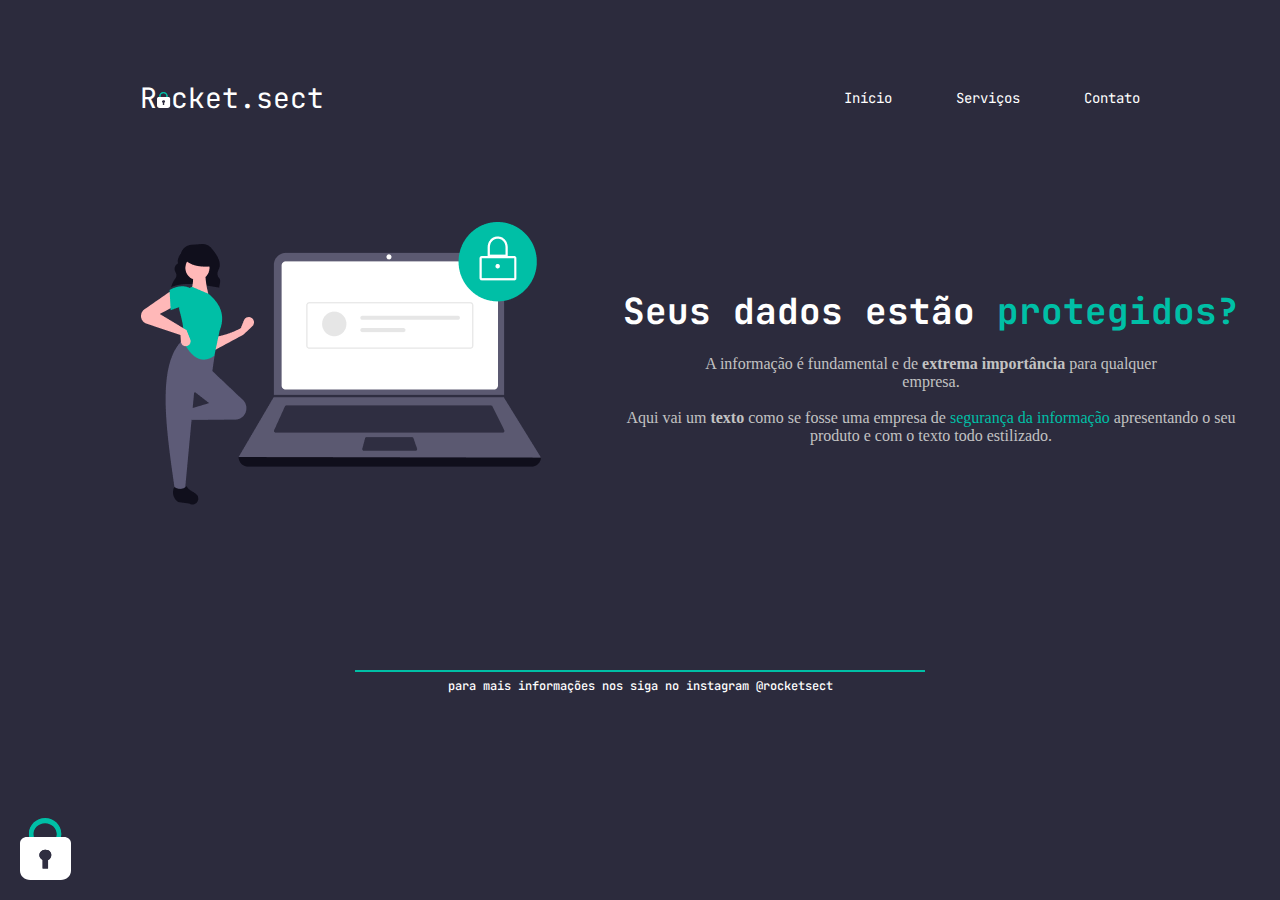
<file: Dados Seguros/index.html>
<!DOCTYPE html>
<html lang="pt-br">
  
  
  <head>
    <link rel="preconnect" href="https://fonts.gstatic.com" crossorigin>
      <link href="https://fonts.googleapis.com/css2?family=JetBrains+Mono:wght@700&family=Mulish:wght@400;700&family=Open+Sans:wght@400;700&display=swap" rel="stylesheet">
    <meta charset="UTF-8">
  <meta name="viewport" content="width=device-width, initial-scale=1.0">
  <title>Dados Seguros</title>

  
  <link rel="preconnect" href="https://fonts.googleapis.com">
  <link rel="stylesheet" href="style.css">
</head>
<body>

  <div class="page"> 
    <nav>
    <a id="logo" href="#">R<img src="images/padlock-decoration.svg" alt="cadeado cinza pequeno com alca verde">cket.sect</a>
    <ul>
      <li><a href="#">Início</a></li>
      <li><a href="#">Serviços</a></li>
      <li><a href="#">Contato</a></li>
    </ul>
  </nav>
  <main>
  
  <img src="images/img1.png" alt="Mulher de camiseta verde ao lado de um notebok com um cadeado verde voando">
  
  <section>
    
    <h1>Seus dados estão 
      <span>protegidos?</span></h1>
      
      <p>
        A informação é fundamental e de <strong>extrema importância</strong> para qualquer 
      </br>
        empresa.
      </br>
      </br>
      Aqui vai um <strong>texto</strong> como se fosse uma empresa de <span>segurança da informação</span> apresentando o seu produto e com o texto todo estilizado.
    </p>
  </section>
  
</main>
    
  
  <footer>

    <div id="line"></div>
    para mais informações nos siga no instagram 
    <a href="https://instagram.com/rocketsect">@rocketsect</a>
  </footer>
</div>

<img id="cadeado" src="images/padlock.svg" alt="cadeado cinza com alca verde">
  
</body>
</html>
</file>
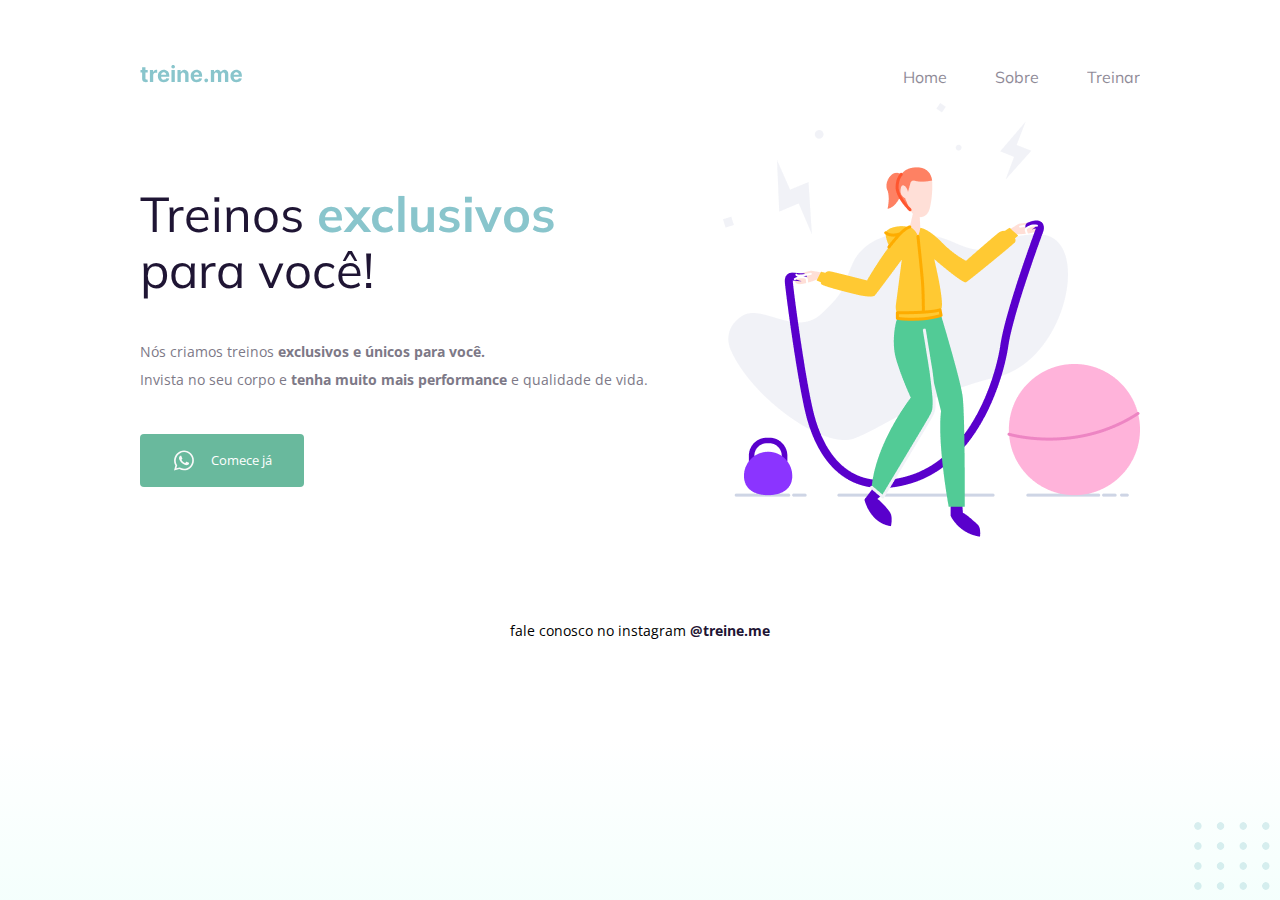
<file: Desafio (Projeto 02) Fácil/index.html>
<!DOCTYPE html>
<html lang="pt-br">
  <head>
    <link rel="preconnect" href="https://fonts.googleapis.com">
    <link rel="preconnect" href="https://fonts.gstatic.com" crossorigin>

    <meta charset="UTF-8" />
    <meta name="viewport" content="width=device-width, initial-scale=1.0" />
    <title>Treine me</title>

    <link href="https://fonts.googleapis.com/css2?family=Mulish:wght@400;700&family=Open+Sans:wght@400;700&display=swap" rel="stylesheet">

    <link rel="stylesheet" href="style.css">

  </head>
  <body>
    <div class="page">
      <nav>
          <a id="logo" href="#">
            <img src="images/logo.svg" alt="Treine.me" />
          </a>
          <ul>
            <li><a href="#">Home</a></li>
            <li><a href="#">Sobre</a></li>
            <li><a href="#">Treinar</a></li>
          </ul>
        </nav>
        
        <main>
          
          <section>
            
            <h1>Treinos <span>exclusivos</span> para você!</h1>
            
            <p>
              Nós criamos treinos <strong>exclusivos e únicos para você.</strong></br>
              Invista no seu corpo e <strong>tenha muito mais performance</strong> e qualidade de vida.
            </p>
            
            <button>
              
              <img src="images/whats.svg" alt="Ícone do whatsapp">
              Comece já 
            </button>
            
          </section>
          <img src="images/img.png" alt="Desenho de uma mulher pulando corta numa academia.">
          
        </main>
        
      <footer>
          fale conosco no instagram <a href="https://instagram.com/treineme" target="_blank">@treine.me</a>
      </footer>
    </div>

    <img id="balls" src="images/balls.svg" alt="Bolinhas decorativas verdes no canto inferior direito da página.">

  </body>
</html>
</file>
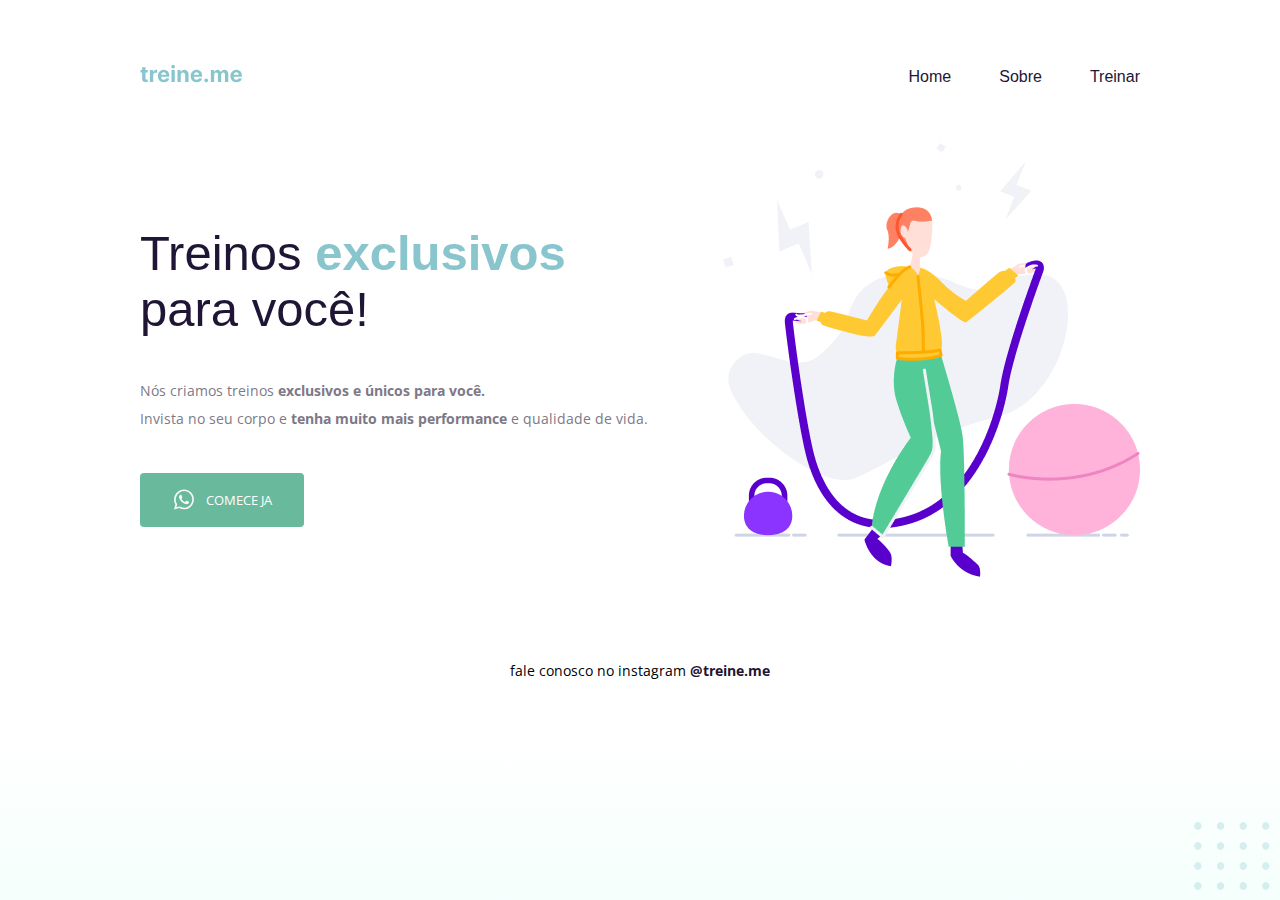
<file: Desafio - Intermediário/index.html>
<!DOCTYPE html>
<html lang="pt-br">
  <head>
    <link rel="preconnect" href="https://fonts.googleapis.com">
    <link rel="preconnect" href="https://fonts.gstatic.com" crossorigin>

    <meta charset="UTF-8" />
    <meta name="viewport" content="width=device-width, initial-scale=1.0" />
    <title>Treine me</title>

    <link href="https://fonts.googleapis.com/css2?family=Mulish:wght@400;700&family=Open+Sans:wght@400;700&display=swap" rel="stylesheet">

    <link rel="stylesheet" href="style.css">

  </head>
  
  <body>
    <div class="page">
      <nav>
        <a id="logo" href="#">
        <img src="images/logo.svg" alt="Treine.me"/>
      </a>
          <ul>
            <li><a href="#">Home</a></li>
            <li><a href="#">Sobre</a></li>
            <li><a href="#">Treinar</a></li>
          </ul>
        </nav>
    <main>

        <section>

         <h1>Treinos <span>exclusivos</span>
           para você!</h1>
          
          <p>
          Nós criamos treinos <strong>exclusivos e únicos para você.</strong>
        </br>
            Invista no seu corpo e <strong>tenha muito mais performance</strong> e qualidade de vida.
          </p>
          
          <button>
            <img src="images/whats.svg" alt="Ícone do whatsapp">
            Comece Ja
          </button>
          
        </section>
        
        <img src="images/img.png" alt="Desenho de uma mulher pulando corta numa academia.">
        
      </main>
      <footer>
        fale conosco no instagram <a href="https://instagram.com/treineme" target="_blank">@treine.me</a>
      <footer>
      </div>
    <img id="balls" src="images/balls.svg" alt="Bolinhas decorativas verdes no canto inferior direito da página.">
  </body>
</html>
</file>
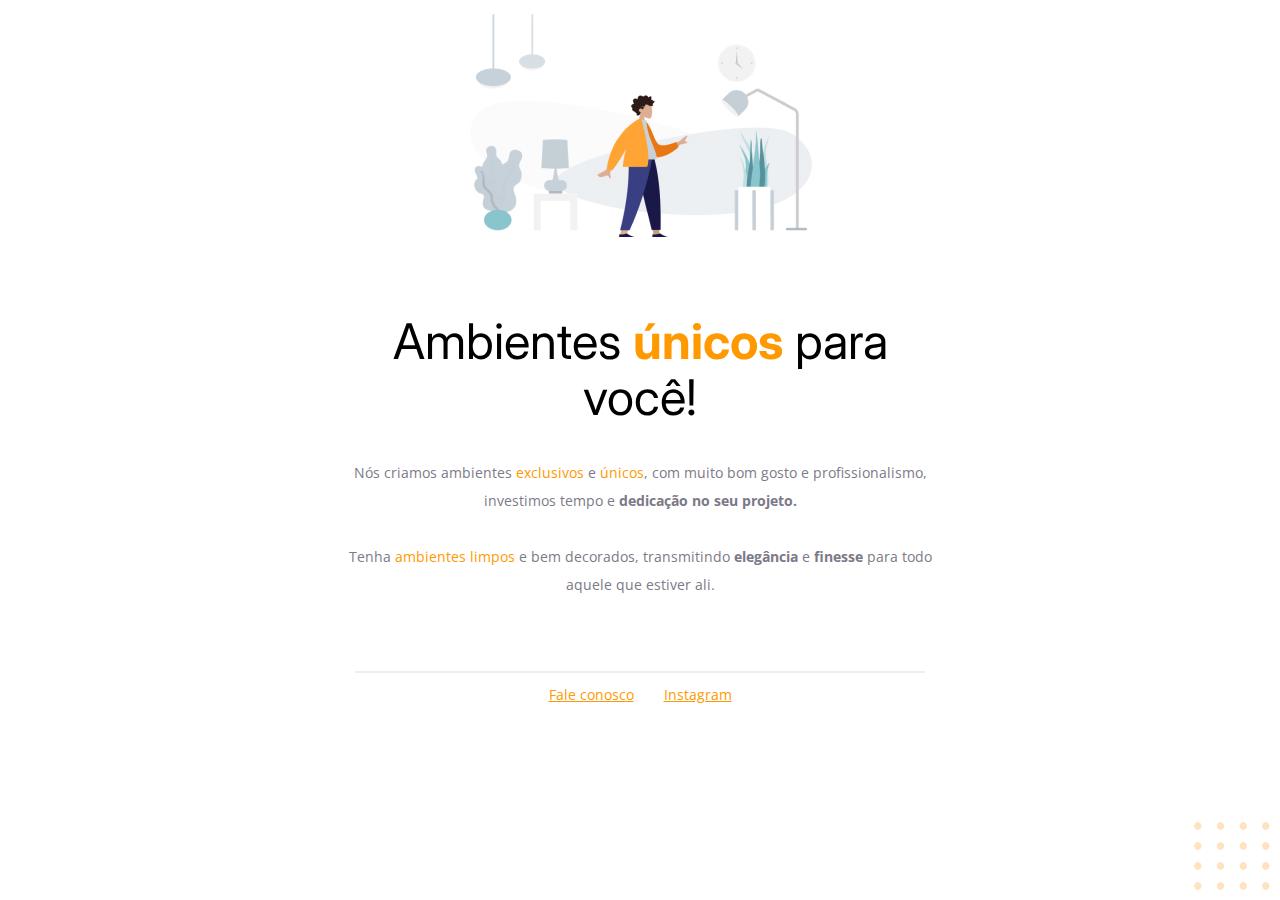
<file: Projeto 01 QUEBRADO/index.html>
<!-- Instrução que define o tipo do documento. -->
<!DOCTYPE html>
<html lang="pt-br">
  <!-- Tag <head> contém as instruções para a página -->
  <head>
    <link rel="preconnect" href="https://fonts.googleapis.com" />
    <link rel="preconnect" href="https://fonts.gstatic.com" crossorigin />
    <meta charset="UTF-8" />
    <meta name="viewport" content="width=device-width, initial-scale=1.0" />
    <title>Móveis customizados</title>

    <link
      href="https://fonts.googleapis.com/css2?family=Inter:wght@400;700&family=Open+Sans:wght@400;700&display=swap"
      rel="stylesheet"
    />
    <link rel="stylesheet" href="style.css" />
    
  </head>
 
  <!-- Tag <body> é o corpo do documento, onde tem as informações que serão mostradas. -->
  <body>
    
  </p>
<img
src="images/img1.jpg"
alt="Desenho de uma pessoa vestindo uma camisa amarela em uma sala com Móveis"
/>

<div id="hero">
  <h1>Ambientes <span>únicos</span> para você!</h1>
  <p>
    Nós criamos ambientes <span>exclusivos</span> e <span>únicos</span>, com muito
    bom gosto e profissionalismo, investimos tempo e
    <strong>dedicação no seu projeto.</strong>

    <br />
    <br />

    Tenha <span>ambientes limpos</span> e bem decorados, transmitindo
    <strong>elegância</strong> e <strong>finesse</strong>
    para todo aquele que estiver ali.
  </div>

  <div class="line"></div>

  <div id="footer">
    <a href="mailto:contato@moveisparavoce.com">Fale conosco</a>
    
    
    <a target="_blank" 
    href="https://instagram.com/moveisparavoce">Instagram</a>

  </div>
  <img
      id="balls"
      src="images/balls.svg"
      alt="Bolinhas alaranjadas no canto inferior direito da tela"
    />
  </body>
</html>
</file>
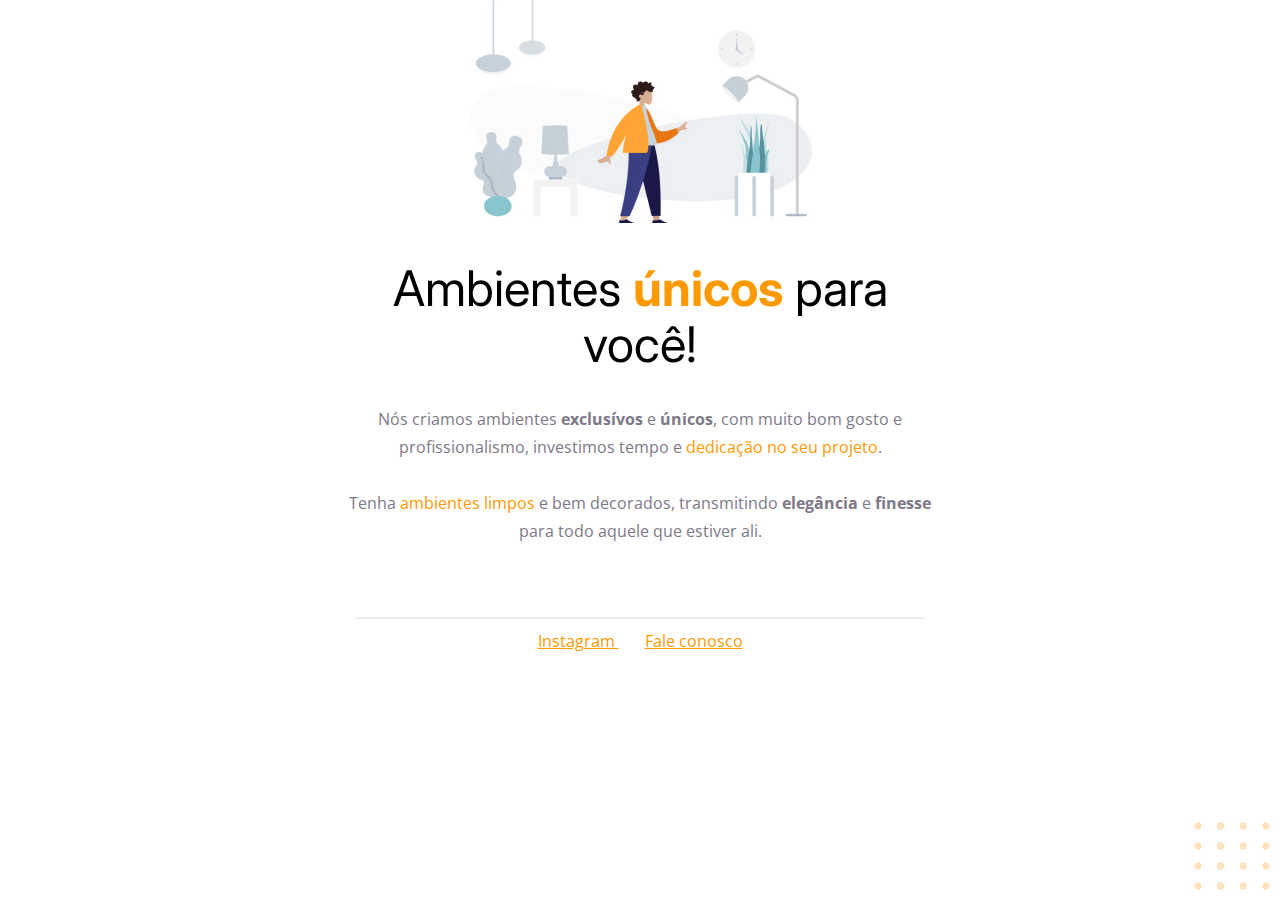
<file: PROJETO 01/index.html>
<!DOCTYPE html>
<html lang="pt-br">
<head>
  <link rel="preconnect" 
  href="https://fonts.googleapis.com"
  >
  <link rel="preconnect" 
  href="https://fonts.gstatic.com" 
  crossorigin>
  
  <meta charset="UTF-8">
  <meta name="viewport" content="width=device-width, initial-scale=1.0">
  <title>Moveis customizados</title>

<link href="https://fonts.googleapis.com/css2?family=Inter:wght@400;700&family=Open+Sans:wght@400;700&display=swap" 
      rel="stylesheet">

<link rel="stylesheet" href="style.css">

</head>
<body>
  
  <div id="hero">
    <img 
     src="imagens/image 1.jpg" 
     alt="Desenho de uma pessoa vestindo uma camisa amarela em uma sala com moveis">
    <h1>Ambientes <span>únicos</span> para você!</h1>
    <p>
      Nós criamos ambientes <strong>exclusívos</strong> e <strong>únicos</strong>,
      com muito bom gosto e profissionalismo,
      investimos tempo e <span>dedicação no seu projeto</span>.
    
      <br/>
      <br/>

      Tenha <span>ambientes limpos</span> e bem decorados,
       transmitindo <strong>elegância</strong> e <strong>finesse</strong> para todo aquele que estiver ali.
    </p>

  </div>
  
  <div id="footer">

    <div class="line"></div>
    
    <a
    target="_blank" 
    href="https://instagram.com/timoteo_schwartz" _blank>
      Instagram
    </a>

    <a 
    href="mailto:timoteoschwartz@gmail.com">
      Fale conosco
    </a>

  </div>

  <img
   id="balls"
  src="imagens/balls.svg"
  alt="bolinhas laranjadas no 
  canto direiro inferior da tela"/>

  </body>
</html>
</file>
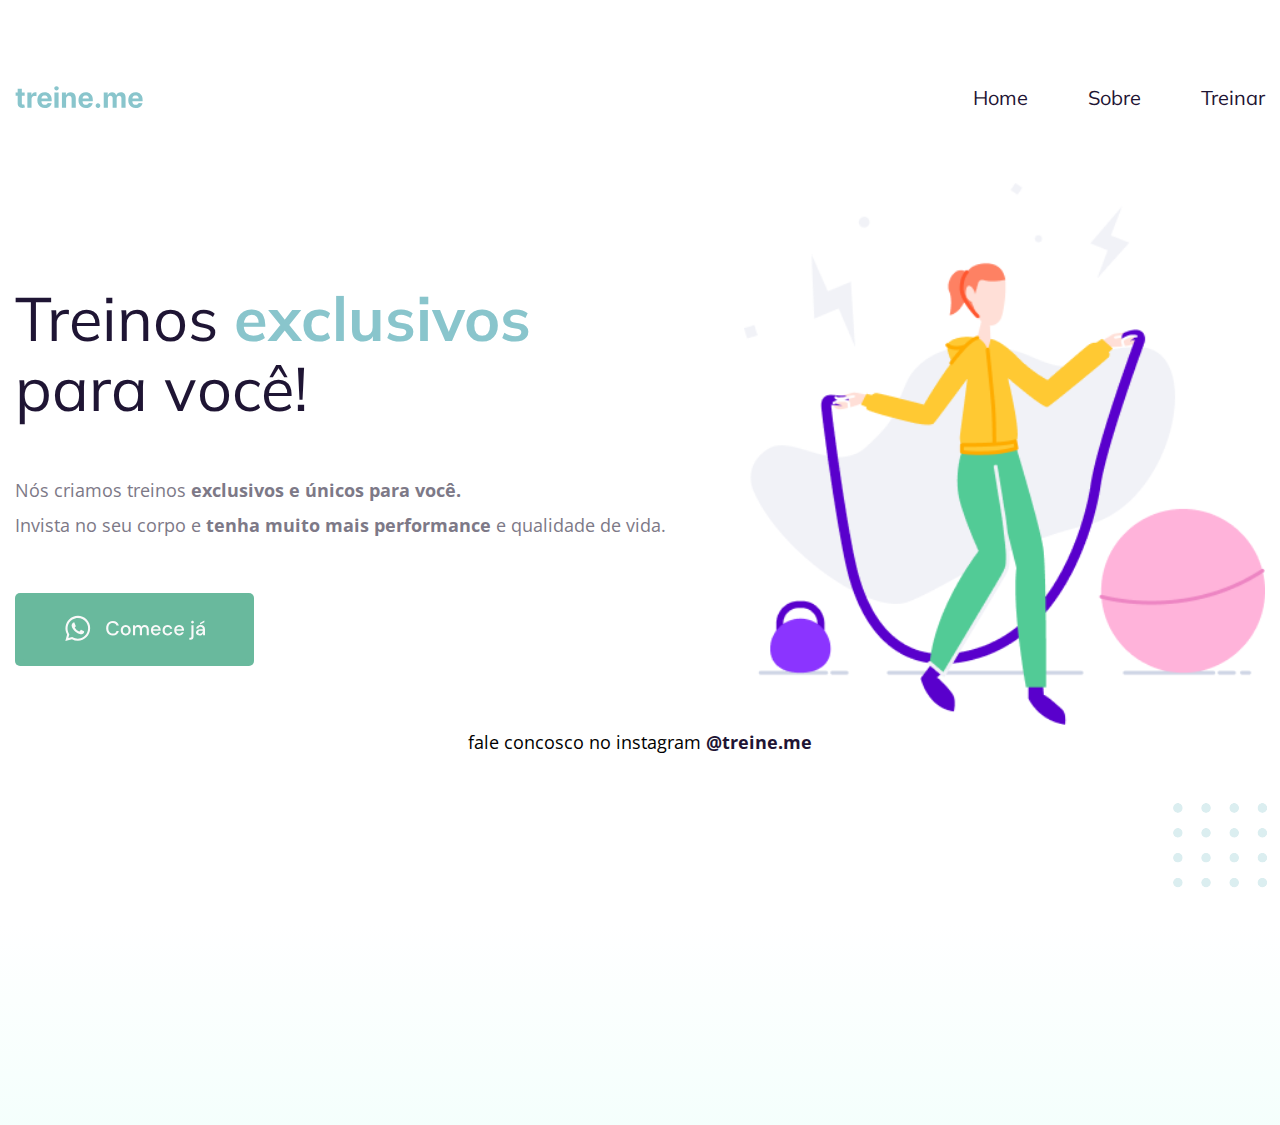
<file: PROJETO 02/index.html>
<!DOCTYPE html>
<html lang="pt-br">
<head>
  <link rel="preconnect" href="https://fonts.googleapis.com">
  <link rel="preconnect" href="https://fonts.gstatic.com" crossorigin>
  
<meta charset="UTF-8">
  <meta name="viewport" content="width=device-width, initial-scale=1.0">
  <title>Treine me</title>

<link href="https://fonts.googleapis.com/css2?family=Mulish:wght@400;700&family=Open+Sans:wght@400;700&display=swap" rel="stylesheet">
<link rel="stylesheet" href="style.css">

</head>
<body>
  
  <div class="page">
    <nav>
      <a id="logo" href="#">
        <img src="images/Logo.svg" alt="Treine.me">
      </a>
      <ul>
        <li><a href="#">Home</a></li>
        <li><a href="#">Sobre</a></li>
        <li><a href="#">Treinar</a></li>
      </ul>
      </nav>
    <main>

      <section>

        <h1>Treinos <span>exclusivos</span>
          para você!</h1>

          <P>Nós criamos treinos <strong>exclusivos e únicos para você.</strong> 
            <br/>
            Invista no seu corpo e <strong>tenha muito mais performance</strong> e qualidade de vida.
          </P>

          <button>
            <img src="images/whats.svg" alt="icone do whatsapp">
          </button>

      </section>

      <img src="images/img.png" alt="Desenho de uma mulher pulando corda numa academia">

    </main>
    <footer>
      fale concosco no instagram 
      <a href="https://instagram.com/timoteo_schwartz" target="_blank">@treine.me</a>
    </footer>
  </div>
  <img id="balls" src="images/balls.svg" alt="Bolinhas decorativas verdes no canto inferior direito da pagina">
</body>
</html>
</file>
<file: Dados Seguros/style.css>
body { 
  
  background: rgb(44,43,61);
background: linear-gradient(90deg, rgba(44,43,61,1) 0%, rgba(44,43,61,1) 35%, rgba(44,43,61,1) 100%);
}

.page{
  width: 1000px;
  margin: 0 auto;
  padding-top: 71px;
}

nav {
    display: flex;
    justify-content: space-between;
    align-items: center;
  
    margin-bottom: 106px;
  
    font-family: 'JetBrains Mono', monospace;

    font-size: 28px;

}


ul{
  display: flex;
  list-style: none;
  gap: 64px;
  padding: 0;
  margin: 0;

  font-size: 14px;
}

a {
  color: #FFFFFF;
  text-decoration: none;
}

ul li a { 
  opacity: 0,5;
}

ul li a:hover {
  font-weight: bold;
font-size: 15px;

}

main {
  display: flex;
  align-items: center;
  justify-content: space-between;
  gap: 82px;
}

h1 {
  font-family: 'JetBrains Mono', monospace;
  
  color: #FFF;
  text-align: center;
  font-size: 36px;
  font-style: normal;
  font-weight: 700;
  line-height: 40px;
  white-space: nowrap;
}

 p { 
  text-align: center;
}

p {
  color: #C2C2C2;
}

span {
  color: #00BFA6;
}


a {
  color: #FFFFFF; 
}


#line{
width: 568px;
height: 0px; 
margin: auto;
margin-top: 165px;

border: 1px #00BFA6 solid;
}



footer {
  font-size: 12px;
  line-height: 28px;
  font-weight: 500;

  text-align: center;
  color: #FFF;

    font-family: 'JetBrains Mono', monospace;

}

footer a {
  text-decoration: none;
}


#cadeado {
position: fixed;
bottom: 20px;
left: 20px; 
}
</file>
<file: Desafio (Projeto 02) Fácil/style.css>
body {
    margin: 0;
  
    font-family: "Open Sans", sans-serif;
  
    background: linear-gradient(180deg, rgba(227, 255, 248, 0.00) 82.08%, rgba(227, 255, 248, 0.38) 100%);
  
    min-height: 100vh;
  }
  
  .page {
    width: 1000px;
    margin: 0 auto;
    padding-top: 65px;
  }
  
  nav {
    display: flex;
    justify-content: space-between;
    align-items: center;
  
    margin-bottom: 15px;
  }
  
  ul {
    display: flex;
    list-style: none;
    margin: 0;
    padding: 0;
    gap: 48px;
  }
  
  a {
    color: #1f1534;
    text-decoration: none;
  }
  
  ul li a {
      opacity: 0.5;
  }
  
  ul li a:hover {
    font-weight: bold;
    opacity: 1;
  }
  
  h1,ul {
    font-family: "Mulish", sans-serif;
  }

  main{
    display: flex;
    align-items: center;
    justify-content:space-between;
  }
  
  h1 {
    font-size: 49px;
    line-height: 56px;
    color: #1f1534;
  
    font-weight: normal;
  
    width: 490px;
  }
  
  h1 span {
    color: #89c5cc;
    font-weight: bold;
  }
  
  section p {
    font-size: 14px;
    line-height: 28px;
    color: #7d7987;
  
    margin: 40px 0;
  }
  
  button {
    color: white;
    font-family: "Open Sans", sans-serif;
  
    background: #69B99D;
    border: 0;
    padding: 14px 32px;
  
    display: flex;
    justify-content: space-between;
    gap: 15px;
    align-items: center;
  
    border-radius: 4px;
  
    cursor: pointer;
  }
  
  button:hover {
      background: #4EA788;
  }
  
  footer {
    font-size: 14px;
    line-height: 28px;
  
    text-align: center;
  
    margin-top: 80px;
  }
  
  footer a {
    font-weight: bold;
  }
  
  #balls {
    position: fixed;  
    bottom: 0;
      right: 0;
  }
</file>
<file: Desafio - Intermediário/style.css>
body {
  margin: 0;


  font-family: "Open Sans", sans-serif;


  background: linear-gradient(180deg, rgb(227, 255, 248, 0) 82.08%, rgb(227, 255, 248, 0.38) 100%);


 height: 100vh;
}

.page {
  width: 1000px;
  margin: 0 auto;
  padding-top: 65px;
}

nav {
  display: flex;
  justify-content: space-between;
  align-items: center;


  margin-bottom: 55px;


}


ul  {
  display: flex;
  gap: 48px;
  list-style: none;
  margin: 0;
  padding: 0;
}

a {
  color: #1f1534;
  text-decoration: none;
}

li a {
  opacity: 0,5;
}

li a :hover{
  font-weight: bold;
  opacity: 1;
}

main {
  display: flex;

}

h1, ul {
  font-family: "Mulhish", sans-serif
}

main {
  display: flex;
  align-items: center;
  justify-content: space-between;
}

h1{
  font-size: 49px;
  line-height: 56px;
  color: #1f1534;


  font-weight: normal;


  width: 490px;
}


h1 span {
  color: #89c5cc;
  font-weight: bold;
}


p {
  font-size: 14px;
  line-height: 28px;
  color: #7d7987;


  margin: 40px 0;
}


button {
  color: white;
  text-transform: uppercase;
  font-family: "Open Sans", sans-serif;


  background: #69B99D;
  border: 0;
  padding: 14px 32px 15px;


  display: flex;
  align-items: center;
  justify-content: center;
  gap: 10px;


  border-radius: 4px;


  cursor: pointer;
}


footer {
  font-size: 14px;
  line-height: 28px;


  text-align: center;


  margin-top: 80px;
}


footer a {
  font-weight: bold;
}


#balls {
    position: fixed;
    bottom: 0;
    right: 0;
}
</file>
<file: Projeto 01 QUEBRADO/style.css>
body {
  font-family: "Open Sans", sans-serif;
  text-align: center;
  margin: auto;
}

#hero {
  margin: 72px auto 72px;
  width: 592px;
}

#hero img {
  margin-bottom: 72px;
}

h1 {
  font-family: "Inter", sans-serif;
  font-size: 49px;
  line-height: 56px;
  font-weight: normal;
}

h1 span {
  font-weight: bold;
  margin-bottom: 32px;
  }
  
  span, a {
    color: #ff9900;
  }


  p, #footer {
    color: #7d7987;
    font-size: 14px;
    line-height: 28px;
    }  

    #footer a + a {
    margin-left: 26px;
    }

    .line {
        width: 568px;
        height: 0;
        
        border: 1px solid #eceff2;
        margin: 0px auto 8px;      
    }    
    

#balls{

  position: fixed;
  bottom:  0px;
  right: 0px;
  }
</file>
<file: PROJETO 01/style.css>
body {
    font-family: 'Open Sans', sans-serif;
    text-align: center;
    margin: 0;
}

#hero {
    width: 592px;
    margin: 0px auto 72px;
}

#hero img {
    margin: bottom 72px;

}

h1 {
    font-family: 'Inter', sans-serif;
    font-size: 49px;
    line-height: 56px;
    font-weight: normal;
    
    margin-bottom: 32px;
}

h1 span{
    font-weight: bold;
}

span, a {
    color: #FF9900;
}


p, #footer {
    color: #7D7987;
    font-size: 14;
    line-height: 28px;
}
#footer {
    margin-bottom: 33px;
}

#footer a + a{
    margin-left: 26px;
}

.line{
    width: 568px;
    height: 0px;

    margin: 0 auto 8px;

    border: 1px solid #eceff2
}

#balls {
    position: fixed;
    bottom: 0px;
    right: 0px;
}
</file>
<file: PROJETO 02/style.css>
body {
  margin: 0;

font-family: 'Open Sans', sans-serif;
background: linear-gradient(180deg, rgba(227, 255, 248, 0) 82.08%, rgba(227, 255, 248, 0.38) 100%);

min-height: 100vh;

zoom: 125%;
}

/* esse comando que faz a box na pagina   margin: 65px auto 0;*/

.page {
  width: 1000px;
  margin: 0 auto;
  padding-top: 65px;
}

/* CRTL+SHIFT+i= DevTools no navegador*/
/*display: flex; e o comando que faz os blocks ficarem um do lado do outro*/
/* align-items: center; e o comando que vai deixar os objetos alinhados em uma linha central "equilibrados"*/
/*justify-content: space-between; e o que vai deixar um espaco entre os dois blocks*/

nav {
  display: flex;
  justify-content: space-between;
  align-items: center;

  margin-bottom: 55px;

  
  font-family: 'Mulish', sans-serif;
}

ul {
  display: flex;
  list-style: none;
  gap: 48px;
  padding: 0;
  margin: 0;
  
}
 
/* Tirar o sublinhado do link ( text-decoration: none;)*/
/* mudamos a cor do link colocando (color...) */
a {
  color: #1F1534;
  text-decoration: none;
}

ul li a {
  opacity: 0,5;
}

/* pseudo-class esse comando (HOVER) e o que vai fazer 
 a font do texto mudar quando passar o mouse em cima*/
 ul li a:hover {
  font-weight: bold;
  opacity: 1;
 }

h1, ul {
  font-family: 'Mulish', sans-serif;
}

main {
  display: flex;
  align-items: center;
  justify-content: space-between;
}

h1 {
  font-size: 49px;
  line-height: 56px;
  color: #1F1534;

  font-weight: normal;

  width: 490px;
}

h1 span { 
  color: #89C5CC;
  font-weight: bold;
}

section p {
  font-size: 14px;
  line-height: 28px;
  color: #7d7987;

  margin: 40px 0;
}

/* (border-radius) tag que deixa a borda redonda*/
button {
  text-transform: uppercase;
  font-family: 'Open Sans', sans-serif;

  background: #69b99d;
  border: 0;
  
  display: flex;
  align-items: center;
  justify-content: center;
  gap: 10px;

  border-top-left-radius: 4px;
  border-top-right-radius: 4px;
  border-bottom-right-radius: 4px;
  border-bottom-left-radius: 4px;

  cursor: pointer;
}

button:hover {
  background-color: #4ea788;
}

footer {
  font-size: 14px;
  line-height: 28px;

  text-align: center;


}

footer a {
  font-weight: bold;
  text-decoration: none;
}

#balls{
  position: fixed;
  bottom: 0;
  right: 0; 
}
</file>
